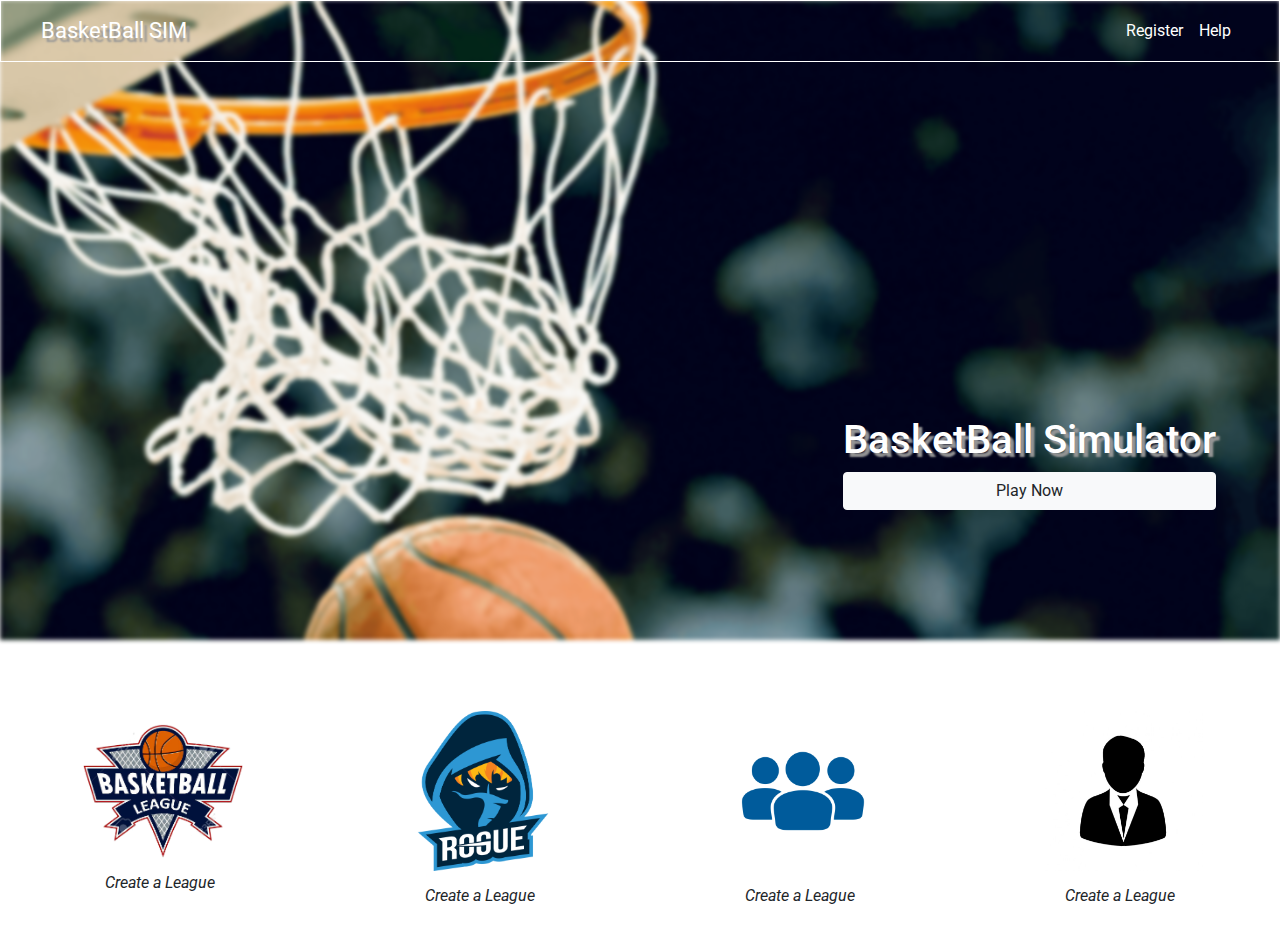
<file: index.html>
<!DOCTYPE html>
<html lang="en">
  <head>
    <!-- Required meta tags -->
    <meta charset="utf-8" />
    <meta
      name="viewport"
      content="width=device-width, initial-scale=1, shrink-to-fit=no"
    />

    <!-- Bootstrap CSS -->
    <link
      rel="stylesheet"
      href="https://stackpath.bootstrapcdn.com/bootstrap/4.3.1/css/bootstrap.min.css"
      integrity="sha384-ggOyR0iXCbMQv3Xipma34MD+dH/1fQ784/j6cY/iJTQUOhcWr7x9JvoRxT2MZw1T"
      crossorigin="anonymous"
    />
    <link rel="stylesheet" href="./css/style.css" />
    <title>BasketBall Simulator</title>
    <link
      href="https://fonts.googleapis.com/css?family=Roboto&display=swap"
      rel="stylesheet"
    />
  </head>
  <body>
    <div class="login">
      <div class="text-center" style="padding:50px 0">
        <div class="logo">login</div>
        <!-- Main Form -->
        <div class="login-form-1">
          <form id="login-form" class="text-left">
            <div class="login-form-main-message"></div>
            <div class="main-login-form">
              <div class="login-group">
                <div class="form-group">
                  <label for="lg_username" class="sr-only">Username</label>
                  <input
                    type="text"
                    class="form-control"
                    id="lg_username"
                    name="lg_username"
                    placeholder="username"
                  />
                </div>
                <div class="form-group">
                  <label for="lg_password" class="sr-only">Password</label>
                  <input
                    type="password"
                    class="form-control"
                    id="lg_password"
                    name="lg_password"
                    placeholder="password"
                  />
                </div>
                <div class="form-group login-group-checkbox">
                  <input type="checkbox" id="lg_remember" name="lg_remember" />
                  <label for="lg_remember">remember</label>
                </div>
              </div>
              <button type="submit" class="login-button">
                <i class="fa fa-chevron-right"></i>
                submit
              </button>
            </div>
            <div class="etc-login-form">
              <p>forgot your password? <a href="#">click here</a></p>
              <p>new user? <a href="#">create account</a></p>
            </div>
          </form>
        </div>
        <!-- end:Main Form -->
      </div>
      <a href="#" class="close1"><h2>X</h2></a>
    </div>
    <div class="register">
      <form
        class="form-horizontal"
        action=""
        method="POST"
        style="margin: auto;"
      >
        <fieldset>
          <div id="legend">
            <legend class="">Register</legend>
          </div>
          <div class="control-group">
            <!-- Username -->
            <label class="control-label" for="username">Username</label>
            <div class="controls">
              <input
                type="text"
                id="username"
                name="username"
                placeholder=""
                class="input-xlarge"
              />
              <p class="help-block">
                Username can contain any letters or numbers, without spaces
              </p>
            </div>
          </div>

          <div class="control-group">
            <!-- E-mail -->
            <label class="control-label" for="email">E-mail</label>
            <div class="controls">
              <input
                type="text"
                id="email"
                name="email"
                placeholder=""
                class="input-xlarge"
              />
              <p class="help-block">Please provide your E-mail</p>
            </div>
          </div>

          <div class="control-group">
            <!-- Password-->
            <label class="control-label" for="password">Password</label>
            <div class="controls">
              <input
                type="password"
                id="password"
                name="password"
                placeholder=""
                class="input-xlarge"
              />
              <p class="help-block">Password should be at least 4 characters</p>
            </div>
          </div>

          <div class="control-group">
            <!-- Password -->
            <label class="control-label" for="password_confirm"
              >Password (Confirm)</label
            >
            <div class="controls">
              <input
                type="password"
                id="password_confirm"
                name="password_confirm"
                placeholder=""
                class="input-xlarge"
              />
              <p class="help-block">Please confirm password</p>
            </div>
          </div>

          <div class="control-group">
            <!-- Button -->
            <div class="controls">
              <button class="btn btn-success">Register</button>
            </div>
          </div>
        </fieldset>
      </form>
      <a href="#" class="close2"><h2>X</h2></a>
    </div>

    <div class="all">
      <div class="container-liquid">
        <nav class="navbar navbar-expand-lg navbar-dark bg-transparent ">
          <a class="navbar-brand ml-4" href="#">BasketBall SIM</a>
          <button
            class="navbar-toggler"
            type="button"
            data-toggle="collapse"
            data-target="#navbarNav"
            aria-controls="navbarNav"
            aria-expanded="false"
            aria-label="Toggle navigation"
          >
            <span class="navbar-toggler-icon"></span>
          </button>
          <div class="collapse navbar-collapse" id="navbarNav">
            <ul class="navbar-nav ml-auto">
              <li class="nav-item active">
                <a class="registerButton nav-link text-white" href="#"
                  >Register <span class="sr-only">(current)</span></a
                >
              </li>
              <li class="nav-item mr-4">
                <a class="nav-link text-white" href="#">Help</a>
              </li>
            </ul>
          </div>
        </nav>
        <div id="picture" class="picture">
          <img
            src="./media/Basketball Simulator-20190917T131326Z-001/Basketball Simulator/nba-basketball-travel-packages.png"
            alt=""
          />
          <div id="front">
            <h1>BasketBall Simulator</h1>
            <button
              type="button"
              id="button loginBtn"
              class="openLogin btn btn-light"
            >
              Play Now
            </button>
          </div>
        </div>
      </div>
      <footer>
        <div id="images">
          <div id="imgCard1">
            <img
              src="./media/Basketball Simulator-20190917T131326Z-001/Basketball Simulator/League.png"
              alt=""
            />
            <p id="description">Create a League</p>
          </div>
          <div id="imgCard2">
            <img
              src="./media/Basketball Simulator-20190917T131326Z-001/Basketball Simulator/Rogue_(European_Team)logo_square.png"
              alt=""
            />
            <p id="description">Create a League</p>
          </div>
          <div id="imgCard3">
            <img
              src="./media/Basketball Simulator-20190917T131326Z-001/Basketball Simulator/1fd8c13703d95609fed6f779b59f41cb_meeting-icon-png-presentation-icon-board-meeting-icon-meeting-icon--4.png"
              alt=""
            />
            <p id="description">Create a League</p>
          </div>

          <div id="imgCard4">
            <img
              src="./media/Basketball Simulator-20190917T131326Z-001/Basketball Simulator/important-person_318-10744.jpg"
              alt=""
            />
            <p id="description">Create a League</p>
          </div>
        </div>
      </footer>
    </div>
    <!-- Optional JavaScript -->
    <!-- jQuery first, then Popper.js, then Bootstrap JS -->
    <script
      src="https://code.jquery.com/jquery-3.3.1.slim.min.js"
      integrity="sha384-q8i/X+965DzO0rT7abK41JStQIAqVgRVzpbzo5smXKp4YfRvH+8abtTE1Pi6jizo"
      crossorigin="anonymous"
    ></script>
    <script
      src="https://cdnjs.cloudflare.com/ajax/libs/popper.js/1.14.7/umd/popper.min.js"
      integrity="sha384-UO2eT0CpHqdSJQ6hJty5KVphtPhzWj9WO1clHTMGa3JDZwrnQq4sF86dIHNDz0W1"
      crossorigin="anonymous"
    ></script>
    <script
      src="https://stackpath.bootstrapcdn.com/bootstrap/4.3.1/js/bootstrap.min.js"
      integrity="sha384-JjSmVgyd0p3pXB1rRibZUAYoIIy6OrQ6VrjIEaFf/nJGzIxFDsf4x0xIM+B07jRM"
      crossorigin="anonymous"
    ></script>
    <script src="https://ajax.googleapis.com/ajax/libs/jquery/3.4.1/jquery.min.js"></script>
    <script src="./js/addElement.js"></script>
  </body>
</html>
</file>
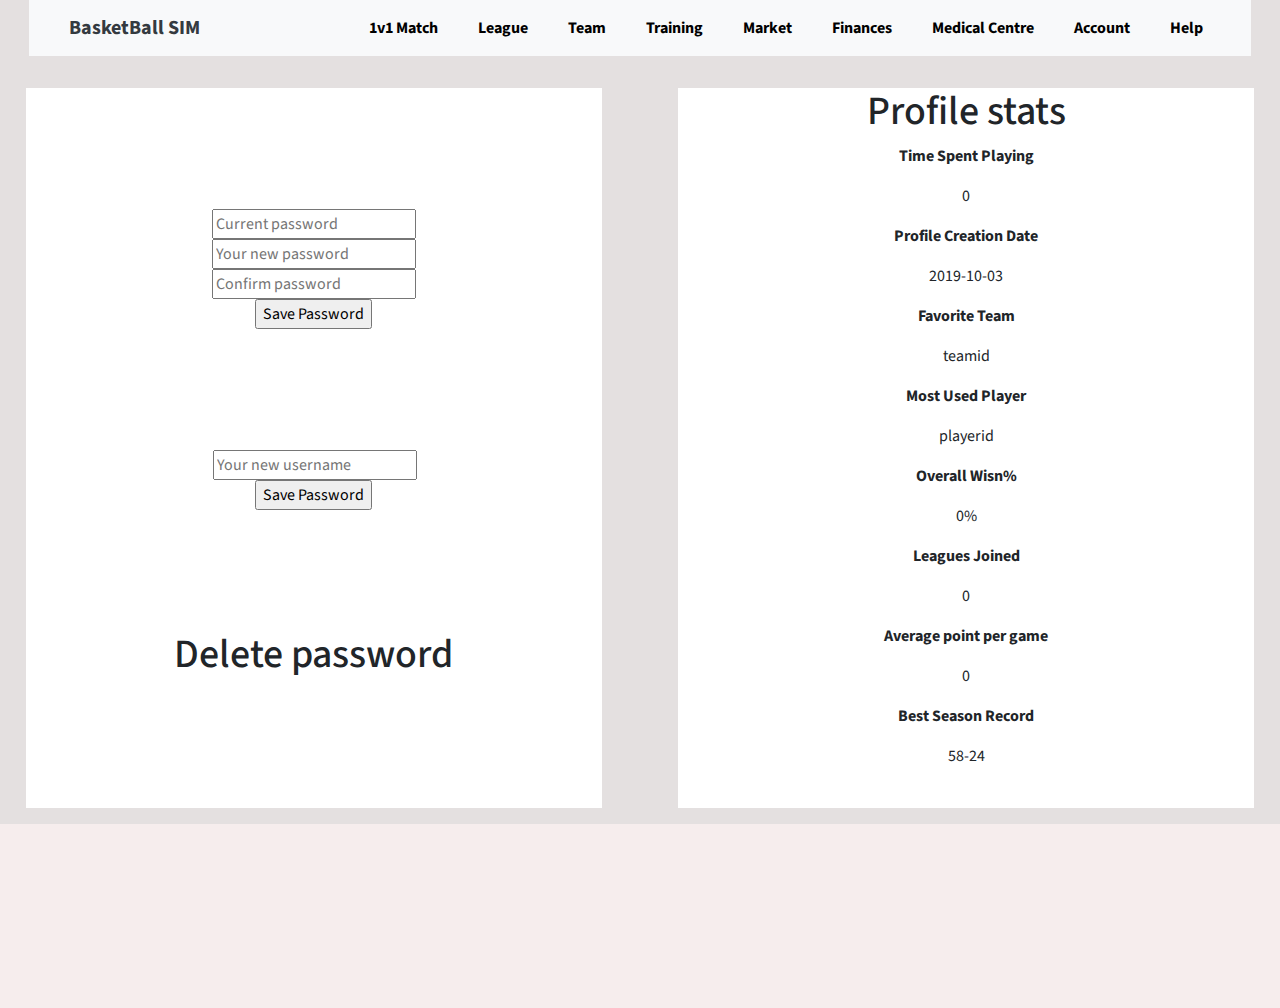
<file: Account/account.html>
<!DOCTYPE html>
<html lang="en">
  <head>
    <!-- Required meta tags -->
    <meta charset="utf-8" />
    <meta
      name="viewport"
      content="width=device-width, initial-scale=1, shrink-to-fit=no"
    />

    <!-- Bootstrap CSS -->
    <link
      rel="stylesheet"
      href="https://stackpath.bootstrapcdn.com/bootstrap/4.3.1/css/bootstrap.min.css"
      integrity="sha384-ggOyR0iXCbMQv3Xipma34MD+dH/1fQ784/j6cY/iJTQUOhcWr7x9JvoRxT2MZw1T"
      crossorigin="anonymous"
    />
    <link rel="stylesheet" href="./css/style.css" />
    <title>BasketBall Simulator</title>
   <link href="https://fonts.googleapis.com/css?family=Roboto|Source+Sans+Pro&display=swap" rel="stylesheet"> 
  </head>
  <body>
      <div class="header">
          <div class="container-liquid">
            <nav class="navbar navbar-expand-lg navbar-white bg-light ">
              <a class="navbar-brand ml-4 text-dark" href="#">BasketBall SIM</a>
              <button
                class="navbar-toggler"
                type="button"
                data-toggle="collapse"
                data-target="#navbarNav"
                aria-controls="navbarNav"
                aria-expanded="false"
                aria-label="Toggle navigation"
              >
                <span class="navbar-toggler-icon hamburger ham">
                  <div></div>
                  <div></div>
                  <div></div
                ></span>
              </button>
              <div class="collapse navbar-collapse" id="navbarNav">
                <ul class="navbar-nav ml-auto">
                  <li class="nav-item mr-4">
                    <a class="nav-link text" href="#">1v1 Match</a>
                  </li>
                  <li class="nav-item mr-4">
                    <a class="nav-link text" href="#">League</a>
                  </li>
                  <li class="nav-item mr-4">
                    <a class="nav-link text" href="#">Team</a>
                  </li>
                  <li class="nav-item mr-4">
                    <a class="nav-link text" href="#">Training</a>
                  </li>
                  <li class="nav-item mr-4">
                    <a class="nav-link text" href="#">Market</a>
                  </li>
                  <li class="nav-item mr-4">
                    <a class="nav-link text" href="#">Finances</a>
                  </li>
                  <li class="nav-item mr-4">
                    <a class="nav-link text" href="#">Medical Centre</a>
                  </li>
                  <li class="nav-item mr-4">
                    <a class="nav-link text" href="#">Account</a>
                  </li>
                  <li class="nav-item mr-4">
                    <a class="nav-link text" href="#">Help</a>
                  </li>
                </ul>
              </div>
            </nav>
          </div>
        </div>


        <div class="body">
            <div id="leftDiv">
      
              <div class="changePSW">
                <form action="#" method="get">
                    <fieldset>
                      <!-- Your current password -->
                      <div>
                
                        <input type="text" name="password_current" id="password_current" placeholder="Current password" />
                      </div>
                      
                      <!-- Your new password -->
                      <div>
      
                        <input type="text" name="password_new" id="password_new" placeholder="Your new password"/>
                      </div>
                      
                      <!-- Confirm password -->
                      <div>
          
                        <input type="text" name="password_confirm" id="password_confirm"  placeholder="Confirm password"/>
                      </div>
                      
                      <!-- Controls -->
                      <div class="controls">
                        <input id="submit" name="submit" type="submit" value="Save Password" />
                      </div>
                    </fieldset>
                  </form>
                </div>
                <div class="changeUsr">
                  <form action="#" method="get">
                      <fieldset>
                      
                        <!-- Your new username -->
                        <div>
                          <label for="username_new"></label>
                          <input type="text" name="username_new" id="username_new" placeholder="Your new username" />
                        </div>
                        
                    
                        <!-- Controls -->
                        <div class="controls">
                          <input id="submit" name="submit" type="submit" value="Save Password" />
      
                        </div>
                      </fieldset>
                    </form>
                  </div>
                    <h1>Delete password</h1>
            </div>
            <div id="rightDiv">
      
              <h1>Profile stats</h1>
      
             <div class="stat">
               <p id="stat">Time Spent Playing</p>
               <p>0</p>
             </div>
             <div class="stat">
               <p id="stat">Profile Creation Date</p>
               <p>2019-10-03</p>
             </div>
             <div class="stat">
               <p id="stat">Favorite Team</p>
               <p>teamid</p>
             </div>
             <div class="stat">
               <p id="stat">Most Used Player</p>
               <p>playerid</p>
             </div>
             <div class="stat">
               <p id="stat">Overall Wisn%</p>
               <p>0%</p>
             </div>
             <div class="stat">
               <p id="stat">Leagues Joined</p>
               <p>0</p>
             </div>
             <div class="stat">
               <p id="stat">Average point per game</p>
               <p>0</p>
             </div>
             <div class="stat">
               <p id="stat">Best Season Record</p>
               <p>58-24</p>
             </div>
            </div>
          </div>
      
    <div class="footer"></div>
    <script
      src="https://code.jquery.com/jquery-3.3.1.slim.min.js"
      integrity="sha384-q8i/X+965DzO0rT7abK41JStQIAqVgRVzpbzo5smXKp4YfRvH+8abtTE1Pi6jizo"
      crossorigin="anonymous"
    ></script>
    <script
      src="https://cdnjs.cloudflare.com/ajax/libs/popper.js/1.14.7/umd/popper.min.js"
      integrity="sha384-UO2eT0CpHqdSJQ6hJty5KVphtPhzWj9WO1clHTMGa3JDZwrnQq4sF86dIHNDz0W1"
      crossorigin="anonymous"
    ></script>
    <script
      src="https://stackpath.bootstrapcdn.com/bootstrap/4.3.1/js/bootstrap.min.js"
      integrity="sha384-JjSmVgyd0p3pXB1rRibZUAYoIIy6OrQ6VrjIEaFf/nJGzIxFDsf4x0xIM+B07jRM"
      crossorigin="anonymous"
    ></script>
    <script src="https://ajax.googleapis.com/ajax/libs/jquery/3.4.1/jquery.min.js"></script>
  </body>
</html>
</file>
<file: css/style.css>
* {
  font-family: "Roboto", sans-serif;
}

body {
  position: relative;
}

.container-liquid {
  width: 100%;
  height: 40.5em;
}

.container-liquid img {
  position: relative;
  height: 40em;
  width: 100%;
  z-index: 1;
  -o-object-fit: cover;
     object-fit: cover;
  -webkit-filter: blur(2px);
          filter: blur(2px);
}

.container-liquid .picture {
  position: relative;
  -webkit-box-orient: vertical;
  -webkit-box-direction: normal;
      -ms-flex-direction: column;
          flex-direction: column;
}

.container-liquid .picture #front {
  z-index: 2;
  width: auto;
  height: 20em;
  bottom: -15%;
  right: 5%;
  display: -webkit-box;
  display: -ms-flexbox;
  display: flex;
  position: absolute;
  -webkit-box-orient: vertical;
  -webkit-box-direction: normal;
      -ms-flex-direction: column;
          flex-direction: column;
  text-align: center;
  -ms-flex-wrap: wrap;
      flex-wrap: wrap;
}

.container-liquid .picture #front h1 {
  z-index: 2;
  color: white;
  text-shadow: 4px 4px 2px #969696;
}

.container-liquid .picture #front #button {
  color: black;
  z-index: 2;
  width: 50%;
  height: 4em;
}

.container-liquid nav {
  position: absolute;
  z-index: 2;
  top: 0x;
  width: 100%;
  border: 1px solid white;
}

.container-liquid nav .navbar-brand {
  color: white;
  font-size: 1.4em;
  text-shadow: 4px 4px 2px #969696;
}

#White {
  color: white;
}

footer {
  position: relative;
  z-index: 3;
  height: auto;
  width: auto;
  display: -webkit-box;
  display: -ms-flexbox;
  display: flex;
  -webkit-box-orient: horizontal;
  -webkit-box-direction: normal;
      -ms-flex-direction: row;
          flex-direction: row;
}

footer img,
footer #button {
  z-index: 3;
  width: 10em;
  height: auto;
  margin: 2%;
}

footer #images {
  display: -webkit-box;
  display: -ms-flexbox;
  display: flex;
  -webkit-box-orient: horizontal;
  -webkit-box-direction: normal;
      -ms-flex-direction: row;
          flex-direction: row;
  -webkit-box-align: center;
      -ms-flex-align: center;
          align-items: center;
  -webkit-box-pack: center;
      -ms-flex-pack: center;
          justify-content: center;
  margin: auto;
  margin-top: 40px;
  height: 15em;
}

footer #images #imgCard1, footer #images #imgCard2, footer #images #imgCard3, footer #images #imgCard4 {
  display: -webkit-box;
  display: -ms-flexbox;
  display: flex;
  -webkit-box-orient: vertical;
  -webkit-box-direction: normal;
      -ms-flex-direction: column;
          flex-direction: column;
  -webkit-box-pack: center;
      -ms-flex-pack: center;
          justify-content: center;
  margin: auto;
}

footer #images #imgCard1 #description, footer #images #imgCard2 #description, footer #images #imgCard3 #description, footer #images #imgCard4 #description {
  margin: auto;
  margin-top: 10px;
  font-style: oblique;
}

@media screen and (min-width: 900px) {
  footer {
    -webkit-box-pack: center;
        -ms-flex-pack: center;
            justify-content: center;
    -webkit-box-orient: horizontal;
    -webkit-box-direction: normal;
        -ms-flex-direction: row;
            flex-direction: row;
    -webkit-box-align: center;
        -ms-flex-align: center;
            align-items: center;
  }
  footer #button {
    width: 50%;
    height: 5em;
  }
  footer #images {
    width: 100%;
    display: -webkit-box;
    display: -ms-flexbox;
    display: flex;
    -webkit-box-orient: horizontal;
    -webkit-box-direction: normal;
        -ms-flex-direction: row;
            flex-direction: row;
  }
}

@media screen and (max-width: 900px) {
  footer {
    width: 100%;
    -webkit-box-orient: vertical;
    -webkit-box-direction: normal;
        -ms-flex-direction: column;
            flex-direction: column;
    position: absolute;
    -webkit-box-pack: center;
        -ms-flex-pack: center;
            justify-content: center;
    -webkit-box-align: center;
        -ms-flex-align: center;
            align-items: center;
    text-align: center;
  }
  footer #button {
    width: 15em;
    height: 5em;
    text-align: center;
  }
  footer #images {
    display: -webkit-box;
    display: -ms-flexbox;
    display: flex;
    -webkit-box-orient: vertical;
    -webkit-box-direction: normal;
        -ms-flex-direction: column;
            flex-direction: column;
    -webkit-box-align: center;
        -ms-flex-align: center;
            align-items: center;
    width: 100%;
    height: auto;
    max-width: 20em;
  }
  footer #images img {
    width: 100%;
    margin: 5%;
    min-width: 10em;
  }
}

.login,
.register {
  z-index: 6;
  position: absolute;
  width: 100%;
  height: 25em;
  top: 10%;
  background-color: white;
  padding: 1em;
  padding-left: 20%;
  padding-right: 20%;
  display: none;
}

.login h2,
.register h2 {
  z-index: 6;
  position: absolute;
  color: black;
  top: 2%;
  right: 4%;
}

.login input,
.register input {
  border: none;
  border-bottom: 2px solid green;
  border-radius: 0px;
}

.login button,
.register button {
  background-color: green;
  height: 3em;
  width: 6em;
  border-radius: 10px;
  color: white;
}

.register {
  height: 36.5em;
  padding-left: 20%;
  padding-right: 20%;
}
/*# sourceMappingURL=style.css.map */
</file>
<file: Account/css/style.css>
body {
  background-color: #e4e0e0;
  font-family: "Roboto", sans-serif;
  font-family: "Source Sans Pro", sans-serif;
}

.header {
  width: 95.5%;
  margin: auto;
  font-weight: bold;
  border-radius: 20px;
  margin-bottom: 2em;
}

.header .nav-item:hover {
  background-color: #e4e0e0;
}

.header .nav-item:hover .text {
  color: #24a324 !important;
}

.text {
  color: black;
}

.body {
  display: -webkit-box;
  display: -ms-flexbox;
  display: flex;
  -webkit-box-orient: horizontal;
  -webkit-box-direction: normal;
      -ms-flex-direction: row;
          flex-direction: row;
  height: 45em;
  -webkit-box-pack: justify;
      -ms-flex-pack: justify;
          justify-content: space-between;
}

.body #leftDiv {
  margin-left: 2%;
  width: 45%;
  background: white;
  display: -webkit-box;
  display: -ms-flexbox;
  display: flex;
  -webkit-box-orient: vertical;
  -webkit-box-direction: normal;
      -ms-flex-direction: column;
          flex-direction: column;
  -webkit-box-pack: space-evenly;
      -ms-flex-pack: space-evenly;
          justify-content: space-evenly;
  -ms-flex-line-pack: center;
      align-content: center;
  text-align: center;
}

.body #leftDiv .changeUsr {
  width: 100%;
}

.body #rightDiv {
  width: 45%;
  margin-right: 2%;
  text-align: center;
  background: white;
}

.body #rightDiv .stat #stat {
  font-weight: bold;
}

@media screen and (max-width: 900px) {
  .body {
    height: 65em;
    -webkit-box-orient: vertical;
    -webkit-box-direction: normal;
        -ms-flex-direction: column;
            flex-direction: column;
  }
  .body #leftDiv {
    padding: 0px;
    width: 100%;
    height: 20em;
    margin: 0px;
  }
  .body #rightDiv {
    width: 100%;
    margin: 0px;
  }
}

.footer {
  background-color: #f6eded;
  height: 11.5em;
  width: 100%;
  margin-top: 1em;
}
/*# sourceMappingURL=style.css.map */
</file>
